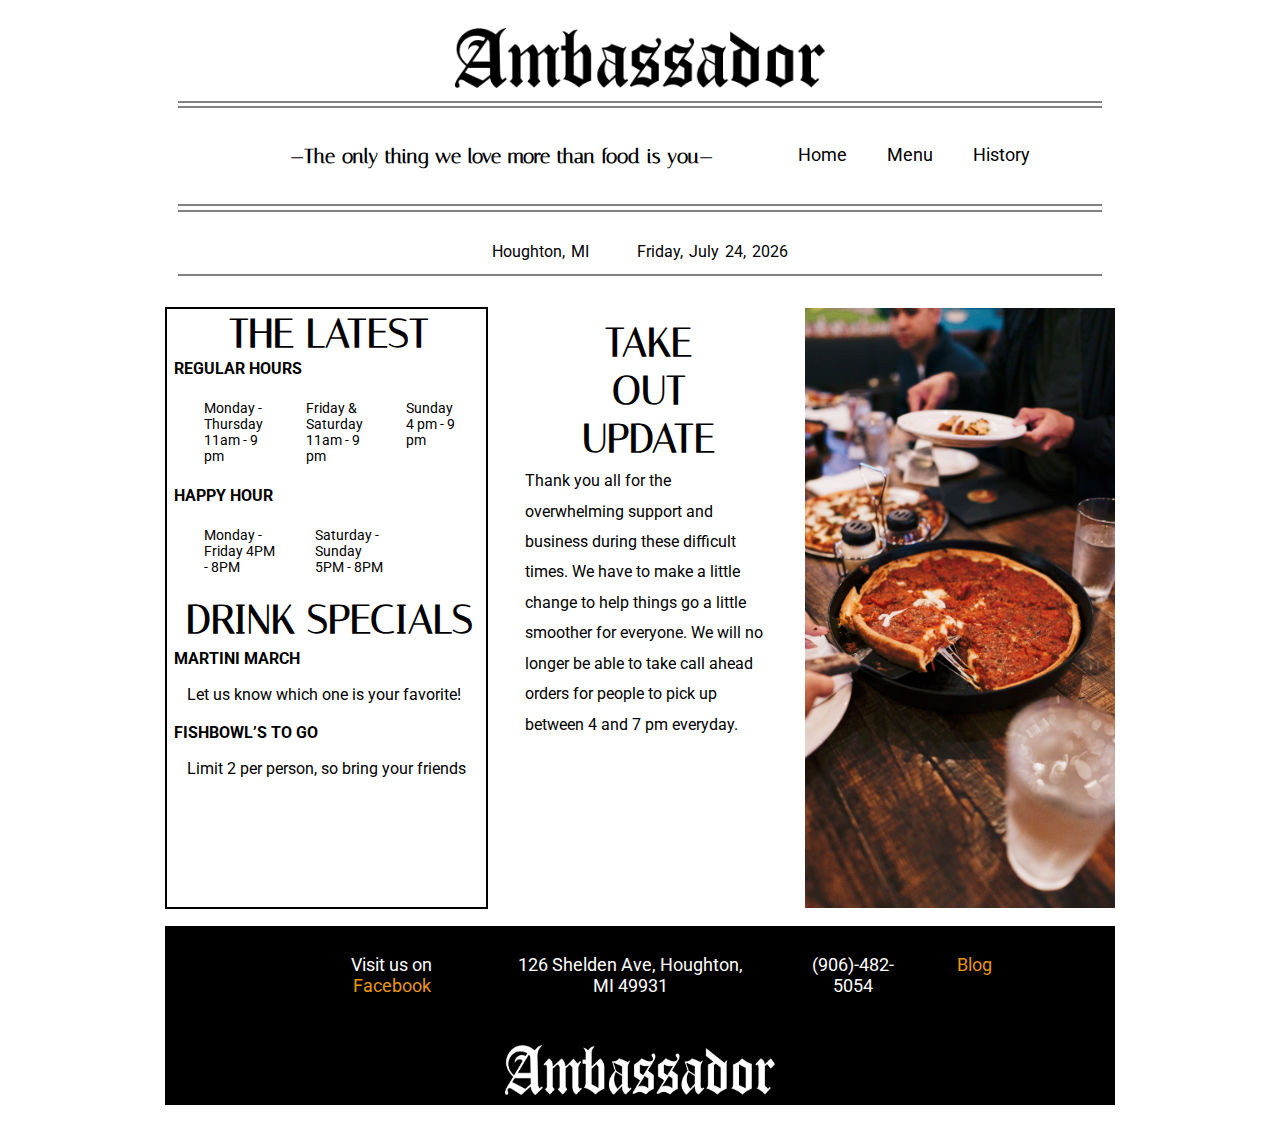
<file: Ambassador Website/index.html>
<!DOCTYPE html>

<html lang="en">
<head>

    <title>Ambassador | Home</title>
    <meta charset="UTF-8">
    <meta name="viewport" content="width=device-width,initial-scale=1">
    <link rel="stylesheet" href="css/styles.css">
    <link rel="shortcut icon" type="image/x-icon" href="images/wine_icon.ico" />
    <link rel="preconnect" href="https://fonts.googleapis.com">
    <link rel="preconnect" href="https://fonts.gstatic.com" crossorigin>
    <link href="https://fonts.googleapis.com/css2?family=Italiana&display=swap"
    rel="stylesheet">
    <link href="https://fonts.googleapis.com/css2?family=Roboto&display=swap"
    rel="stylesheet">


  </head>

<body>
<div class="MAINcontainer">
  <navbar>
    <nav>
      <a id="navbar-brand" href="index.html">
        <img src="images/ambassador_logo.png">
      </a>
      <hr size="4" noshade>
      <hr noshade>

      <ul>
        <li id="title">—The only thing we love more than food is you—</li>
        <li><a href="index.html">Home</a></li>
        <li><a href="menu.html">Menu</a></li>
        <li><a href="history.html">History</a></li>
      </ul>
    </nav>
  </navbar>
  <hr noshade>
  <hr size="4" noshade>
  <div class="space-line">
    </div>


    <style type="text/css">
      #theDate {
        text-align: center;
        padding: 1%;
      }
      </style>

    <script type="text/javascript" id="theDate">

    function initArray() {

      this.length = initArray.arguments.length;
      for (var i = 0; i < this.length; i++)
      this[i+1] = initArray.arguments[i];
    }

    var TAB = "\t";

    var dayArray = new initArray("Sunday","Monday", "Tuesday","Wednesday"
    ,"Thursday","Friday","Saturday");

    var monthArray = new initArray("January","February","March","April","May"
    ,"June","July", "August","September","October","November","December");

    var nu = new Date();
    var daily = dayArray[(nu.getDay()+1)];
    var day = nu.getDate();
    var month = monthArray[(nu.getMonth()+1)];
    var year = nu.getYear();
    var theYear = ((year < 1900) ? (year + 1900) : (year));

    var theDate = (daily + ", " + month + " " + day + ", " + theYear );

    //document.write(theDate);
    document.write('<div id="theDate">'
    + "Houghton, MI "
    + '\xa0\xa0\xa0\xa0\xa0\xa0\xa0' + theDate

    + '</div>')

    </script>

    <hr noshade>


  <div class="wrapper">

<section class="columns">

	<div class="column1">
		<h2 class="h1FONT">THE LATEST</h2>
<h4 class="h1FONT">REGULAR HOURS</h4>
<ul class="h1FONT">
  <li class="h1FONT">Monday - Thursday  11am - 9 pm</li>
  <li class="h1FONT">Friday & Saturday  11am - 9 pm</li>
  <li class="h1FONT">Sunday  4 pm - 9 pm</li>
</ul>

<h4 class="h1FONT">HAPPY HOUR</h4>
<ul class="h1FONT">
  <li class="h1FONT">Monday - Friday 4PM - 8PM</li>
  <li class="h1FONT">Saturday - Sunday 5PM - 8PM</li>
</ul>
      <h2 class="h2vFONT">DRINK SPECIALS</h2>
      <h4 class="h1FONT">MARTINI MARCH</h4>
<p class="specialfont">Let us know which one is your favorite!</p>

<h4 class="h1FONT">FISHBOWL’S TO GO</h4>
<p class="specialfont">Limit 2 per person, so bring your friends</p>

	</div>

	<div class="column2">
		<h2 class="h1FONT">TAKE</h2>
    <h2 class="h1FONT">OUT</h2>
    <h2 class="h1FONT">UPDATE</h2>

		<p class="paraFONT">
      Thank you all for the overwhelming support and
      business during these difficult times. We have to
      make a little change to help things go a little
      smoother for everyone.
      We will no longer be able to take call ahead orders
      for people to pick up between 4 and 7 pm everyday.
    </p>
	</div>

  <div class="column3">
    <div class="images">
  <div class="imagewrapper">
    <img class="image1" src="images/pizza1.jpg"/>
  </div>
	</div>
  </div>
</section>

<footer>
      <div class="footerC">
      <ul>
        <li>Visit us on <a class="footerlink"
          href="https://www.facebook.com/ambohoughton/">Facebook</a></li>
        <li>126 Shelden Ave, Houghton, MI 49931</li>
        <li>(906)-482-5054</li>
        <li><a class="footerlink" href=" ">Blog</a></li>
      </ul>
    </div>
      <div id="footer-img">
        <img src="images/ambassador_logo.png">
      </div>
</footer>

</div>

</div>



</body>
</html>
</file>
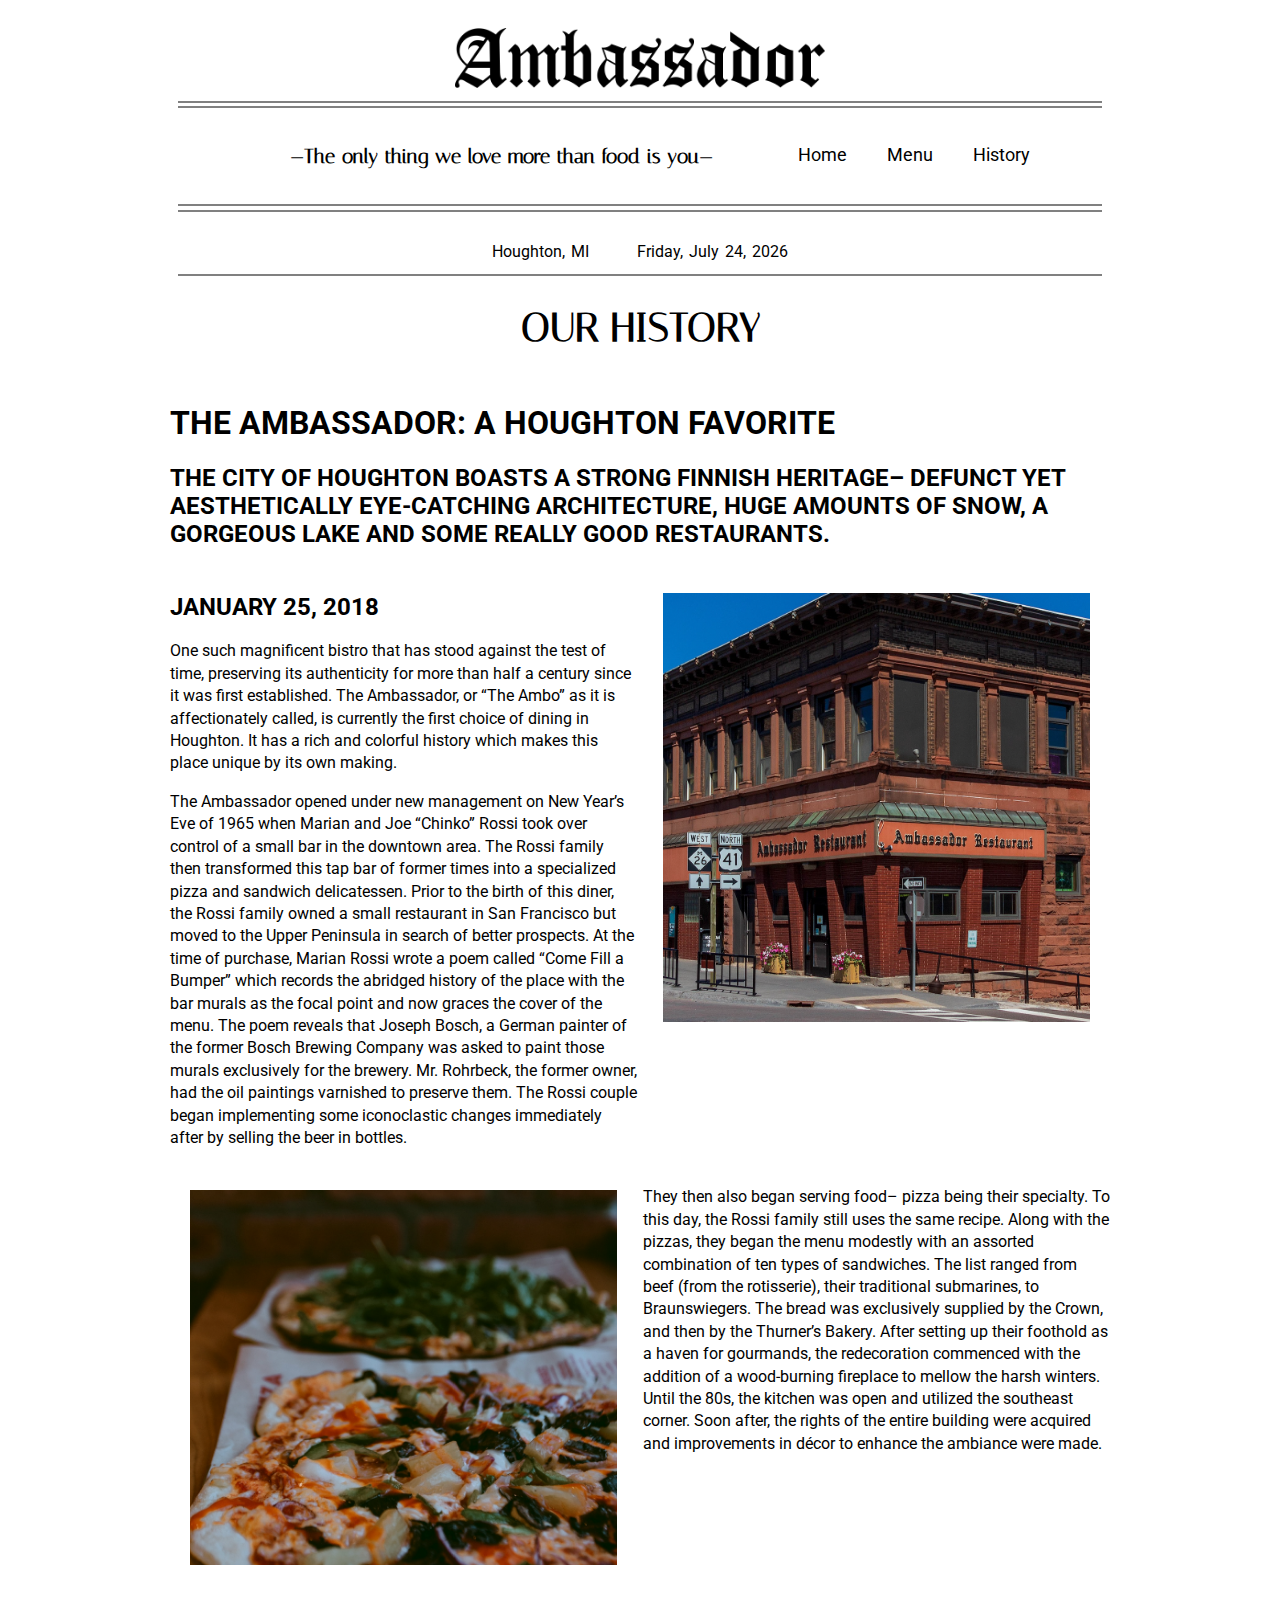
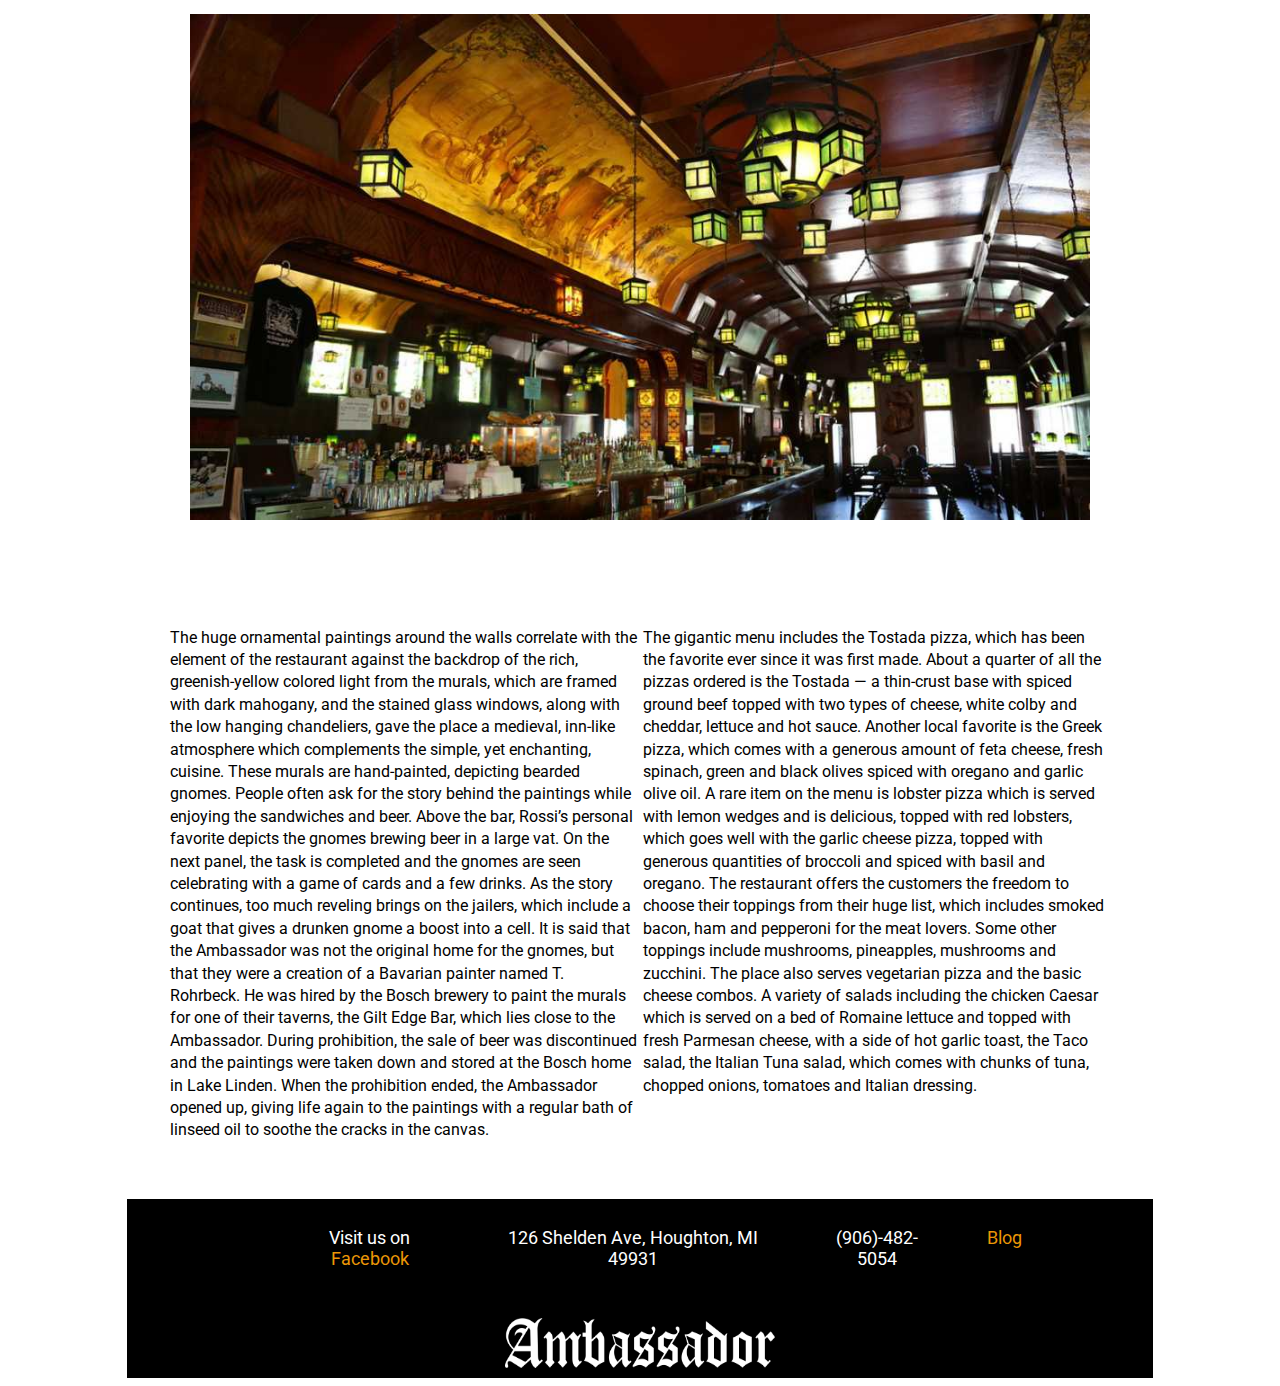
<file: Ambassador Website/history.html>
<!DOCTYPE html>

<html lang="en">
<head>

    <title>Ambassador | History</title>
    <meta charset="UTF-8">
    <meta name="viewport" content="width=device-width,initial-scale=1">
    <link rel="stylesheet" href="css/styles.css">
    <link rel="shortcut icon" type="image/x-icon" href="images/wine_icon.ico" />
    <link rel="preconnect" href="https://fonts.googleapis.com">
    <link rel="preconnect" href="https://fonts.gstatic.com" crossorigin>
    <link href="https://fonts.googleapis.com/css2?family=Italiana&display=swap" rel="stylesheet">
    <link href="https://fonts.googleapis.com/css2?family=Roboto&display=swap" rel="stylesheet">


  </head>

<body>

  <div class="MAINcontainer">

    <navbar>
      <nav>
        <a id="navbar-brand" href="index.html">
          <img src="images/ambassador_logo.png">
        </a>
        <hr size="4" noshade>
        <hr noshade>

        <ul>
          <li id="title">—The only thing we love more than food is you—</li>
          <li><a href="index.html">Home</a></li>
          <li><a href="menu.html">Menu</a></li>
          <li><a href="history.html">History</a></li>
        </ul>
      </nav>
    </navbar>
    <hr noshade>
    <hr size="4" noshade>
    <div class="space-line">
      </div>


      <style type="text/css">
        #theDate {
          text-align: center;
          padding: 1%;
        }
        </style>

      <script type="text/javascript" id="theDate">

      function initArray() {

        this.length = initArray.arguments.length;
        for (var i = 0; i < this.length; i++)
        this[i+1] = initArray.arguments[i];
      }

      var TAB = "\t";

      var dayArray = new initArray("Sunday","Monday", "Tuesday","Wednesday","Thursday","Friday","Saturday");

      var monthArray = new initArray("January","February","March","April","May","June","July", "August","September","October","November","December");

      var nu = new Date();
      var daily = dayArray[(nu.getDay()+1)];
      var day = nu.getDate();
      var month = monthArray[(nu.getMonth()+1)];
      var year = nu.getYear();
      var theYear = ((year < 1900) ? (year + 1900) : (year));

      var theDate = (daily + ", " + month + " " + day + ", " + theYear );

      //document.write(theDate);
      document.write('<div id="theDate">'
      + "Houghton, MI "
      + '\xa0\xa0\xa0\xa0\xa0\xa0\xa0' + theDate

      + '</div>')

      </script>

      <hr noshade>
      <div class="tNb">
        <h1 id="menu1" >Our History</h1>
      </div>

      <div class="container">
  <div class="title">
    <h1>The Ambassador: A Houghton Favorite</h1>
    <h2>The city of Houghton boasts a strong Finnish heritage– defunct yet
      aesthetically eye-catching architecture, huge amounts of snow,
      a gorgeous lake and some really good restaurants.</h2>
  </div>
  <div class="text-1">
    <h2>January 25, 2018</h2>
    <p>One such magnificent bistro that has stood against the test of time,
      preserving its authenticity for more than half a century since it was
      first established. The Ambassador, or “The Ambo” as it is affectionately
      called, is currently the first choice of dining in Houghton. It has a rich
      and colorful history which makes this place unique by its own making.</p>
      <p>The Ambassador opened under new management on New Year’s Eve of 1965 when Marian and Joe “Chinko” Rossi took over control of a small bar in the downtown area. The Rossi family then transformed this tap bar of former times into a specialized pizza and sandwich delicatessen. Prior to the birth of this diner, the Rossi family owned a small restaurant in San Francisco but moved to the Upper Peninsula in search of better prospects. At the time of purchase, Marian Rossi wrote a poem called “Come Fill a Bumper” which records the abridged history of the place with the bar murals as the focal point and now graces the cover of the menu. The poem reveals that Joseph Bosch, a German painter of the former Bosch Brewing Company was asked to paint those murals exclusively for the brewery. Mr. Rohrbeck, the former owner, had the oil paintings varnished to preserve them. The Rossi couple began implementing some iconoclastic changes immediately after by selling the beer in bottles.</p>
  </div>
  <div class="text-2">
    <p>They then also began serving food– pizza being their specialty. To this day, the Rossi family still uses the same recipe. Along with the pizzas, they began the menu modestly with an assorted combination of ten types of sandwiches. The list ranged from beef (from the rotisserie), their traditional submarines, to Braunswiegers. The bread was exclusively supplied by the Crown, and then by the Thurner’s Bakery. After setting up their foothold as a haven for gourmands, the redecoration commenced with the addition of a wood-burning fireplace to mellow the harsh winters. Until the 80s, the kitchen was open and utilized the southeast corner. Soon after, the rights of the entire building were acquired and improvements in décor to enhance the ambiance were made.</p>
  </div>
  <div class="text-3">
    <p>The huge ornamental paintings around the walls correlate with the element of the restaurant against the backdrop of the rich, greenish-yellow colored light from the murals, which are framed with dark mahogany, and the stained glass windows, along with the low hanging chandeliers, gave the place a medieval, inn-like atmosphere which complements the simple, yet enchanting, cuisine. These murals are hand-painted, depicting bearded gnomes. People often ask for the story behind the paintings while enjoying the sandwiches and beer. Above the bar, Rossi’s personal favorite depicts the gnomes brewing beer in a large vat. On the next panel, the task is completed and the gnomes are seen celebrating with a game of cards and a few drinks. As the story continues, too much reveling brings on the jailers, which include a goat that gives a drunken gnome a boost into a cell. It is said that the Ambassador was not the original home for the gnomes, but that they were a creation of a Bavarian painter named T. Rohrbeck. He was hired by the Bosch brewery to paint the murals for one of their taverns, the Gilt Edge Bar, which lies close to the Ambassador. During prohibition, the sale of beer was discontinued and the paintings were taken down and stored at the Bosch home in Lake Linden. When the prohibition ended, the Ambassador opened up, giving life again to the paintings with a regular bath of linseed oil to soothe the cracks in the canvas.</p>
  </div>
  <div class="text-4">
    <p>The gigantic menu includes the Tostada pizza, which has been the favorite ever since it was first made. About a quarter of all the pizzas ordered is the Tostada — a thin-crust base with spiced ground beef topped with two types of cheese, white colby and cheddar, lettuce and hot sauce. Another local favorite is the Greek pizza, which comes with a generous amount of feta cheese, fresh spinach, green and black olives spiced with oregano and garlic olive oil. A rare item on the menu is lobster pizza which is served with lemon wedges and is delicious, topped with red lobsters, which goes well with the garlic cheese pizza, topped with generous quantities of broccoli and spiced with basil and oregano. The restaurant offers the customers the freedom to choose their toppings from their huge list, which includes smoked bacon, ham and pepperoni for the meat lovers. Some other toppings include mushrooms, pineapples, mushrooms and zucchini. The place also serves vegetarian pizza and the basic cheese combos. A variety of salads including the chicken Caesar which is served on a bed of Romaine lettuce and topped with fresh Parmesan cheese, with a side of hot garlic toast, the Taco salad, the Italian Tuna salad, which comes with chunks of tuna, chopped onions, tomatoes and Italian dressing.</p>
  </div>
  <div class="text-5">
    <h2></h2>
    <p></p>
  </div>
  <div class="text-6">
    <p></p>
  </div>
  <div class="image image-1">
    <img src="images/exterior1.png"/>
    
  </div>

  <div class="image image-2">
    <img src="images/pizza2.png"/>

  </div>

  <div class="image image-3">
    <img src="images/dining-room4.jpg"/>
    <p class="img__description">The murals seen on either side of bar were
      painted by Rohrbeck for a Germany brewery</p>
</div>

</div>
    <footer>
          <div class="footerC">
          <ul>
            <li>Visit us on <a class="footerlink"
              href="https://www.facebook.com/ambohoughton/">Facebook</a></li>
            <li>126 Shelden Ave, Houghton, MI 49931</li>
            <li>(906)-482-5054</li>
            <li><a class="footerlink" href=" ">Blog</a></li>
          </ul>
        </div>
          <div id="footer-img">
            <img src="images/ambassador_logo.png">
          </div>
    </footer>




  </div>



</body>
</html>
</file>
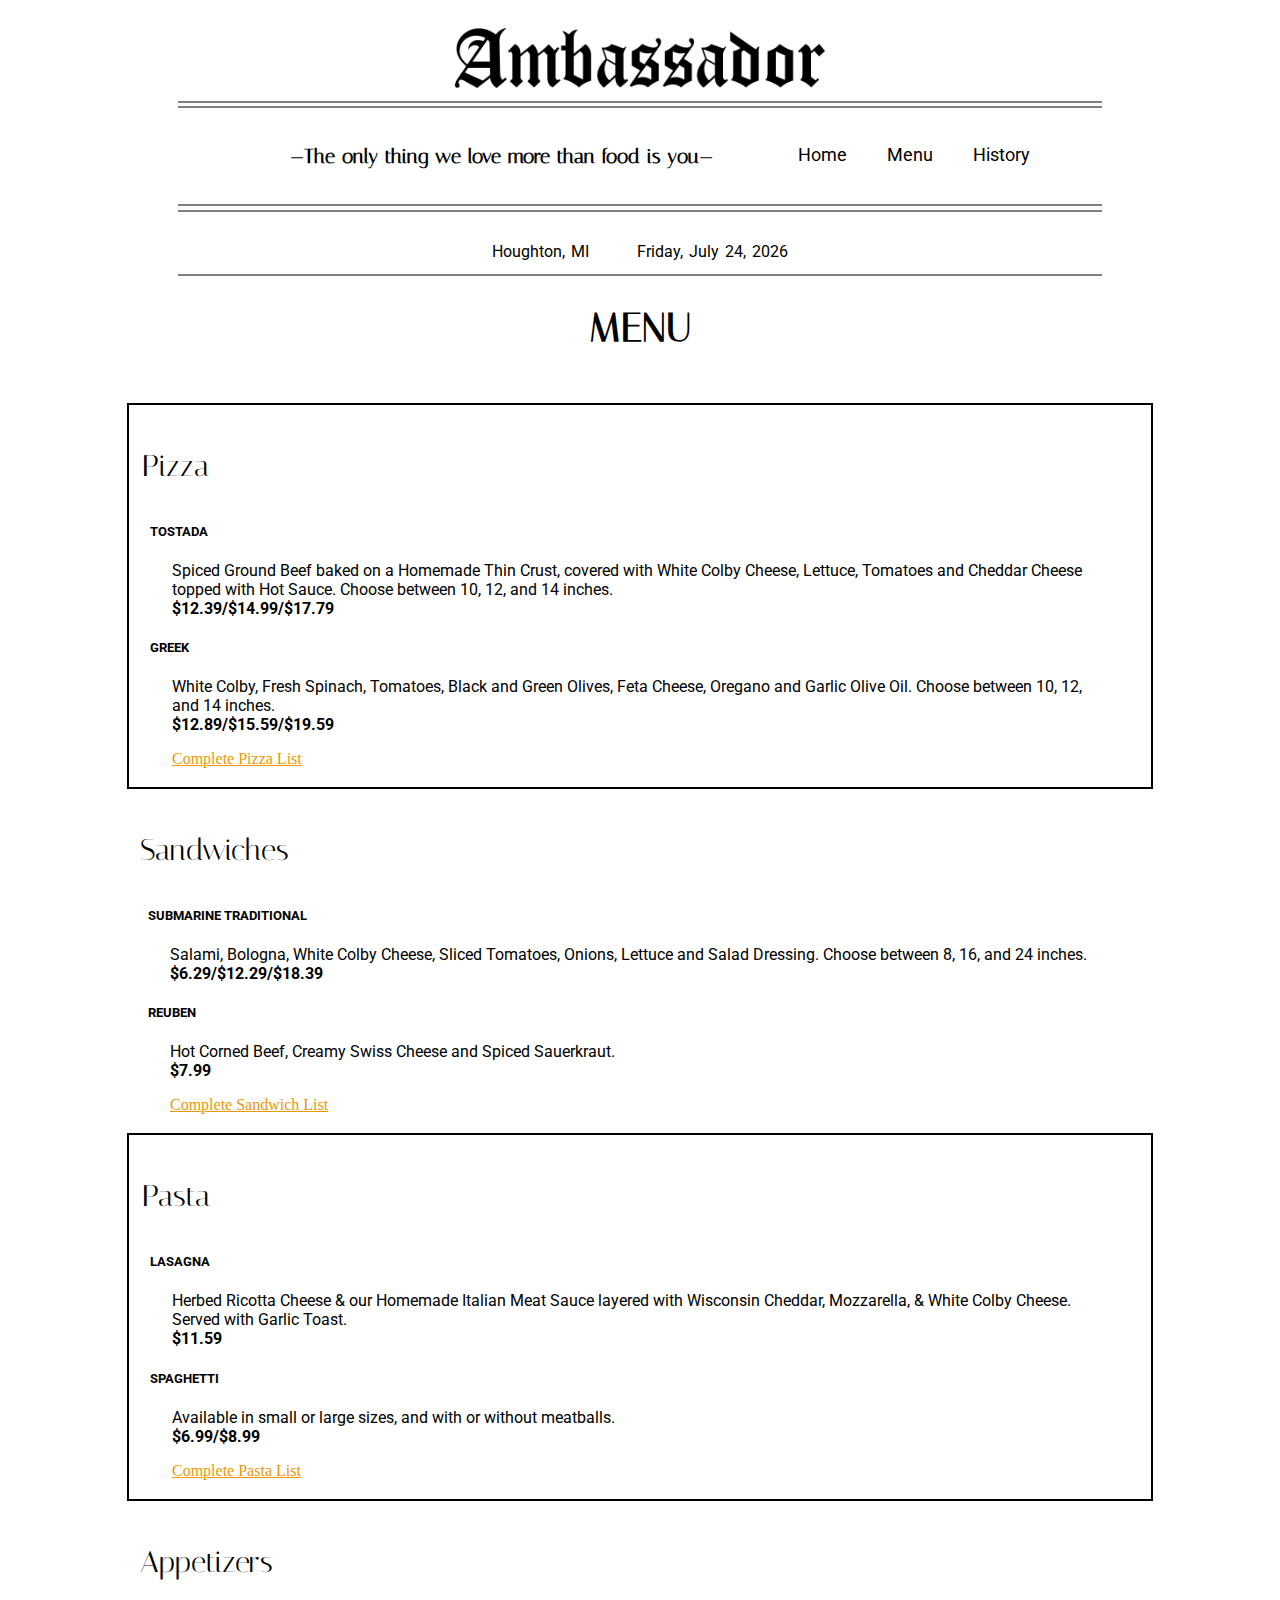
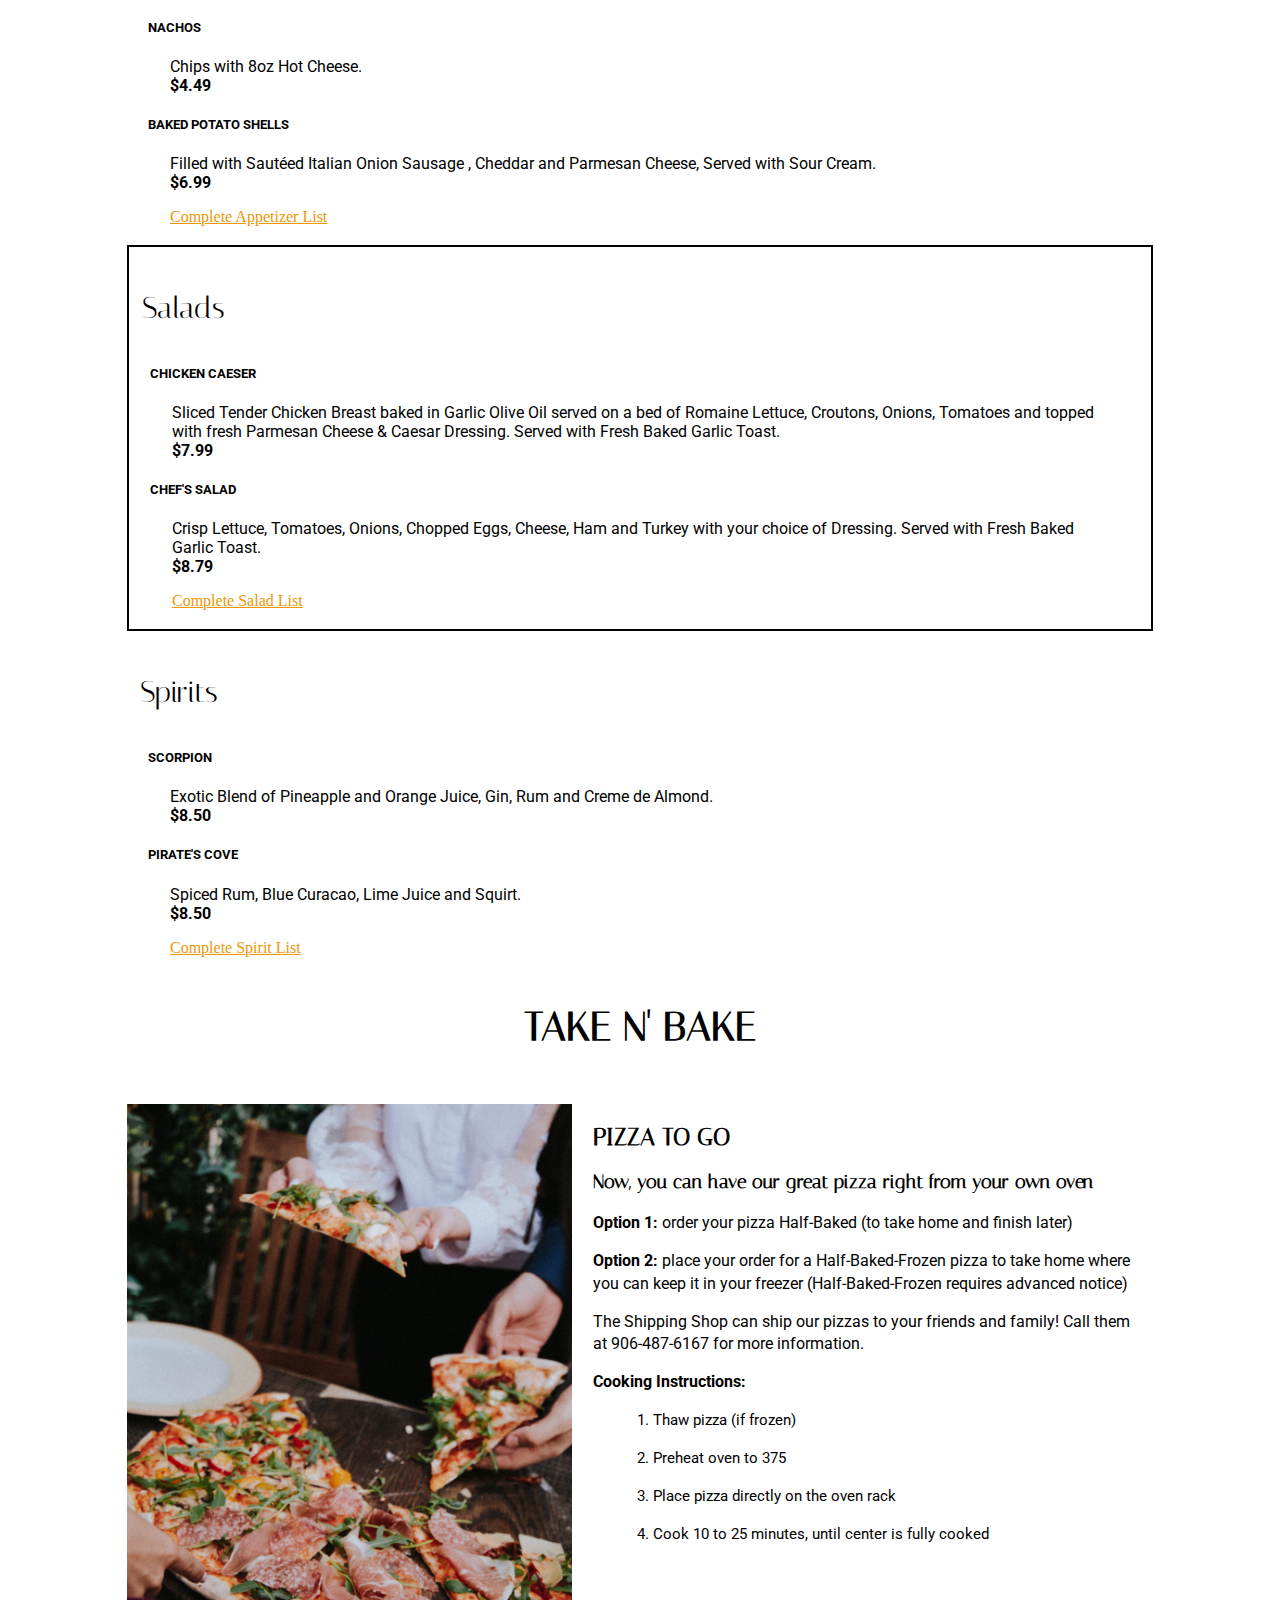
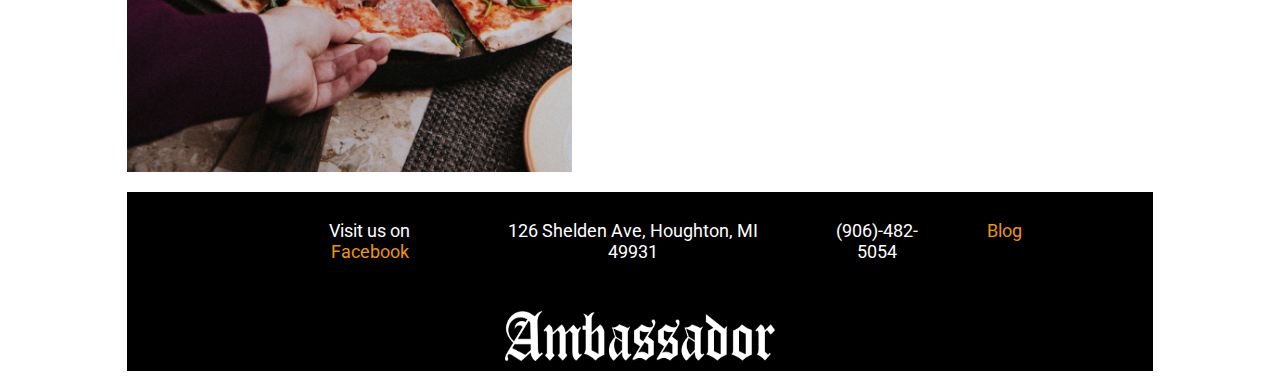
<file: Ambassador Website/menu.html>
<!DOCTYPE html>

<html lang="en">
<head>

    <title>Ambassador | Menu</title>
    <meta charset="UTF-8">
    <meta name="viewport" content="width=device-width,initial-scale=1">
    <link rel="stylesheet" href="css/styles.css">
    <link rel="shortcut icon" type="image/x-icon" href="images/wine_icon.ico" />
    <link rel="preconnect" href="https://fonts.googleapis.com">
    <link rel="preconnect" href="https://fonts.gstatic.com" crossorigin>
    <link href="https://fonts.googleapis.com/css2?family=Italiana&display=swap"
    rel="stylesheet">
    <link href="https://fonts.googleapis.com/css2?family=Roboto&display=swap"
    rel="stylesheet">


  </head>

<body>
  <div class="MAINcontainer">

    <navbar>
      <nav>
        <a id="navbar-brand" href="index.html">
          <img src="images/ambassador_logo.png">
        </a>
        <hr size="4" noshade>
        <hr noshade>

        <ul>
          <li id="title">—The only thing we love more than food is you—</li>
          <li><a href="index.html">Home</a></li>
          <li><a href="menu.html">Menu</a></li>
          <li><a href="history.html">History</a></li>
        </ul>
      </nav>
    </navbar>
    <hr noshade>
    <hr size="4" noshade>
    <div class="space-line">
      </div>


      <style type="text/css">
        #theDate {
          text-align: center;
          padding: 1%;
        }
        </style>

      <script type="text/javascript" id="theDate">

      function initArray() {

        this.length = initArray.arguments.length;
        for (var i = 0; i < this.length; i++)
        this[i+1] = initArray.arguments[i];
      }

      var TAB = "\t";

      var dayArray = new initArray("Sunday","Monday", "Tuesday","Wednesday"
      ,"Thursday","Friday","Saturday");

      var monthArray = new initArray("January","February","March",
      "April","May","June","July", "August","September","October",
      "November","December");

      var nu = new Date();
      var daily = dayArray[(nu.getDay()+1)];
      var day = nu.getDate();
      var month = monthArray[(nu.getMonth()+1)];
      var year = nu.getYear();
      var theYear = ((year < 1900) ? (year + 1900) : (year));

      var theDate = (daily + ", " + month + " " + day + ", " + theYear );

      //document.write(theDate);
      document.write('<div id="theDate">'
      + "Houghton, MI "
      + '\xa0\xa0\xa0\xa0\xa0\xa0\xa0' + theDate

      + '</div>')

      </script>

      <hr noshade>

      <h1 id="menu1" >Menu</h1>

      <div id="box-wrapper">

        <div>
          <h4 class="MENUFONT-1st">Pizza</h4>
          <h5 class="MENUFONT-2nd">TOSTADA</h5>
          <blockquote class="MENUFONT-3rd">
            Spiced Ground Beef baked on a Homemade Thin Crust, covered
            with White Colby Cheese, Lettuce, Tomatoes and Cheddar Cheese
            topped with Hot Sauce. Choose between 10, 12, and 14 inches.<br>
            <b>$12.39/$14.99/$17.79</b>
          </blockquote>

          <h5 class="MENUFONT-2nd">GREEK</h5>
          <blockquote class="MENUFONT-3rd">
            White Colby, Fresh Spinach, Tomatoes, Black and Green Olives, Feta
            Cheese, Oregano and Garlic Olive Oil. Choose between 10, 12, and 14
            inches.<br>
            <b>$12.89/$15.59/$19.59</b>
          </blockquote>
          <blockquote >
            <div class="menuA">
              <a href="#">Complete Pizza List</a>
            </div>
          </blockquote>
        </div>

        <div>
          <h4 class="MENUFONT-1st">Pasta</h4>
          <h5 class="MENUFONT-2nd">LASAGNA</h5>
          <blockquote class="MENUFONT-3rd">
            Herbed Ricotta Cheese & our Homemade Italian Meat Sauce layered with
            Wisconsin Cheddar, Mozzarella, & White Colby Cheese. Served with
            Garlic Toast.<br>
            <b>$11.59</b>
          </blockquote>
          <h5 class="MENUFONT-2nd">SPAGHETTI</h5>
          <blockquote class="MENUFONT-3rd">
            Available in small or large sizes, and with or without meatballs.<br>
            <b>$6.99/$8.99</b>
          </blockquote>
          <blockquote >
            <div class="menuA">
              <a href="#">Complete Pasta List</a>
            </div>
          </blockquote>
        </div>

        <div>
          <h4 class="MENUFONT-1st">Salads</h4>
          <h5 class="MENUFONT-2nd">CHICKEN CAESER</h5>
          <blockquote class="MENUFONT-3rd">
            Sliced Tender Chicken Breast baked in Garlic Olive Oil served on a
            bed of Romaine Lettuce, Croutons, Onions, Tomatoes and topped with
            fresh Parmesan Cheese & Caesar Dressing. Served with Fresh Baked
            Garlic Toast.<br>
            <b>$7.99</b>
          </blockquote>
          <h5 class="MENUFONT-2nd">CHEF'S SALAD</h5>
          <blockquote class="MENUFONT-3rd">
            Crisp Lettuce, Tomatoes, Onions, Chopped Eggs, Cheese, Ham and
            Turkey with your choice of Dressing. Served with Fresh Baked Garlic
            Toast.<br>
            <b>$8.79</b>
          </blockquote>
          <blockquote >
            <div class="menuA">
              <a href="#">Complete Salad List</a>
            </div>
          </blockquote>
        </div>

        <div>
          <h4 class="MENUFONT-1st">Sandwiches</h4>
          <h5 class="MENUFONT-2nd">SUBMARINE TRADITIONAL</h5>
          <blockquote class="MENUFONT-3rd">
            Salami, Bologna, White Colby Cheese, Sliced Tomatoes, Onions,
            Lettuce and Salad Dressing. Choose between 8, 16, and 24 inches.<br>
            <b>$6.29/$12.29/$18.39</b>
          </blockquote>
          <h5 class="MENUFONT-2nd">REUBEN</h5>
          <blockquote class="MENUFONT-3rd">
            Hot Corned Beef, Creamy Swiss Cheese and Spiced Sauerkraut.<br>
            <b>$7.99</b>
          </blockquote>
          <blockquote >
            <div class="menuA">
              <a href="#">Complete Sandwich List</a>
            </div>
          </blockquote>
        </div>

        <div>
          <h4 class="MENUFONT-1st">Appetizers</h4>
          <h5 class="MENUFONT-2nd">NACHOS</h5>
          <blockquote class="MENUFONT-3rd">
            Chips with 8oz Hot Cheese.<br>
            <b>$4.49</b>
          </blockquote>
          <h5 class="MENUFONT-2nd">BAKED POTATO SHELLS</h5>
          <blockquote class="MENUFONT-3rd">
            Filled with Sautéed Italian Onion Sausage , Cheddar and Parmesan
            Cheese, Served with Sour Cream.<br>
            <b>$6.99</b>
          </blockquote>
          <blockquote >
            <div class="menuA">
              <a href="#">Complete Appetizer List</a>
            </div>
          </blockquote>
        </div>

        <div>
          <h4 class="MENUFONT-1st">Spirits</h4>
          <h5 class="MENUFONT-2nd">SCORPION</h5>
          <blockquote class="MENUFONT-3rd">
            Exotic Blend of Pineapple and Orange Juice, Gin, Rum and Creme de
            Almond.<br>
            <b>$8.50</b>
          </blockquote>
          <h5 class="MENUFONT-2nd">PIRATE'S COVE</h5>
          <blockquote class="MENUFONT-3rd">
            Spiced Rum, Blue Curacao, Lime Juice and Squirt.<br>
            <b>$8.50</b>
          </blockquote>
          <blockquote >
            <div class="menuA">
              <a href="#">Complete Spirit List</a>
            </div>
          </blockquote>
        </div>

      </div>

      <div class="tNb">
        <h1 id="menu1" >Take N' Bake</h1>
      </div>

      <div class="therow">

        <div class="thecolumn-1st">
          <img src="images/thepizza.jpg" style="width:100%">
        </div>
        <div class="thecolumn-2nd">
          <h2 class="thecolumn">Pizza to Go</h2>
          <h3 class="thecolumn">Now, you can have our great pizza right from your own oven</h3>
          <p  class="thecolumn">
            <b>Option 1:</b> order your pizza Half-Baked (to take home and
          finish later)
        </p>

        <p class="thecolumn">
          <b>Option 2:</b> place your order for a Half-Baked-Frozen pizza to take home where you can keep it in your freezer
         (Half-Baked-Frozen requires advanced notice)
      </p>

      <p class="thecolumn">The Shipping Shop can ship our pizzas to your friends and family!
          Call them at 906-487-6167 for more information.
          </p>

          <b  class="thecolumn">Cooking Instructions:</b>
          <ol class="thecolumn">
            <li class="thecolumn">Thaw pizza (if frozen)</li>
            <li class="thecolumn">Preheat oven to 375</li>
            <li class="thecolumn">Place pizza directly on the oven rack</li>
            <li class="thecolumn">Cook 10 to 25 minutes, until center is fully cooked</li>
          </ol>

        </div>

      </div>


    <footer>
          <div class="footerC">
          <ul>
            <li>Visit us on <a class="footerlink"
              href="https://www.facebook.com/ambohoughton/">Facebook</a></li>
            <li>126 Shelden Ave, Houghton, MI 49931</li>
            <li>(906)-482-5054</li>
            <li><a class="footerlink" href=" ">Blog</a></li>
          </ul>
        </div>
          <div id="footer-img">
            <img src="images/ambassador_logo.png">
          </div>
    </footer>

  </div>


</body>
</html>
</file>
<file: Ambassador Website/css/styles.css>
html {
    box-sizing:border-box;
}

*, *:before, *:after {
    box-sizing:inherit;
}

img {
    max-width: 100%;
}

.MAINcontainer {
  width: 100vw;
  max-width: 1066px;
  margin: 0 auto;
  padding: 0 20px;
  position: relative;
  box-sizing: border-box;
}

/* MAIN STRUCTURE */

h1.h1FONT {
  font-family: Italiana;
  font-weight: bold;
  display: flex;
  margin: 1px;
  padding-left: 5px;
}

h2.h1FONT {
  font-family: Italiana;
  font-weight: bold;
  display: flex;
  margin: 1px;
  font-size: 40px;
  justify-content:center;
  padding-left: 5px;
  padding-bottom: 0px;
}

h2.h2vFONT{
  font-family: Italiana;
  font-weight: bold;
  display: flex;
  margin: 1px;
  font-size: 40px;
  justify-content:center;
  padding-left: 5px;
  padding-bottom: 4px;
}

h4.h1FONT {
  padding-left: 5px;
  padding-bottom: 0px;
  font-family: Roboto;
  margin: 2px;
}

p.h1FONT {
  padding-left: 2px;
  font-family: Roboto;
}

/* SPECIALS STRUCTURE */
p.specialfont {
  font-family: Roboto;
  padding-left: 20px;
  padding-right: 20px;
}

p.paraFONT {
  font-family: Roboto;
  padding-left: 20px;
  padding-right: 20px;
  margin: 4px;
  line-height: 1.9em;
}

/* javascript centering text */

#theDate {
  font-family: Roboto;
  padding-left: 20px;
  padding-right: 20px;
  word-spacing: 2px
}

/* BACK TO MAIN STRUCTURE */

ul.h1FONT {
  list-style-type: none;
  margin: 0;
  padding-left: 17px;
  padding-right: 10px;
  padding-top: -30px;
  padding-bottom: -10px;
}

li.h1FONT {
  font-family: Roboto;
  font-size: 14px;
}

.wrapper {
	padding: 5px;
	max-width: 960px;
	width: 95%;
	margin: 20px auto;
}

header {
	padding: 0 15px;
}

.columns {
	display: flex;
	flex-flow: row wrap;
	justify-content: center;
	margin: 5px 0;
}

.column1 {
	flex: 1;
	border: 2px solid black;

	margin: 1px;
	padding: -2px;
	&:first-child { margin-left: 0; }
	&:last-child { margin-right: 0; }

}

.column2 {
	flex: 1;

	margin: 2px;
	padding: 10px;
	&:first-child { margin-left: 0; }
	&:last-child { margin-right: 0; }

}

.column3 {
	flex: 1;

	margin: 2px;
	padding: 10px;
	&:first-child { margin-left: 0; }
	&:last-child { margin-right: 0; }

}

.column {
	flex: 1;
	border: 1px solid black;
	margin: 2px;
	padding: 10px;
	&:first-child { margin-left: 0; }
	&:last-child { margin-right: 0; }
}

/* MENU PAGE MAIN STRUCTURE */
#menu1 {
  text-align:center;
  font-family: Italiana;
  font-size:40px;
  padding:1px 0px 5px;
}

a.menuA {
  color: #EC9706;
}

/* unvisited link */
.menuA a:link {
 color: #EC9706;
}

/* visited link */
.menuA a:visited {
 color: #EC9706;

}

/* mouse over link */
.menuA a:hover {
 color: black;

}

h4.MENUFONT-1st{
  font-family: Italiana;
  font-size:30px;
  font-weight: lighter;
  padding-left: 10px;
}

h5.MENUFONT-2nd {
  font-family: Roboto;
  padding-left: 18px;
}

.MENUFONT-3rd {
  font-family: Roboto;
}

#box-wrapper {
  display: flex;
  flex-wrap: wrap;
  padding-top: 20px;
}

#box-wrapper > div {
  flex: 1 1 calc(52% - 2px);
  margin: 0 auto;
  padding: 3px;

}

/* a */
#box-wrapper > div:nth-child(1) {
  order: 0;
  border: 2px solid black;
}

/* d */
#box-wrapper > div:nth-child(4) {
  order: 1;

}

/* b */
#box-wrapper > div:nth-child(2) {
  order: 2;
  border: 2px solid black;
}

/* e */
#box-wrapper > div:nth-child(5) {
  order: 3;
}

/* c */
#box-wrapper > div:nth-child(3) {
  order: 4;
  border: 2px solid black;
}

/* e */
#box-wrapper > div:nth-child(6) {
  order: 5;
}
/* MENU take n bake part */
.therow {
  display: flex;
}

.thecolumn-2nd {
  flex: 33.33%;
  padding: 20px;
  margin: 1px;
}

p.thecolumn {
  font-family: Roboto;
}
h2.thecolumn {
  font-family: Italiana;
}
b.thecolumn {
  font-family: Roboto;
}
h2.thecolumn {
  font-family: Italiana;
}
h3.thecolumn {
  font-family: Italiana;
}
li.thecolumn {
  font-family: Roboto;
  font-size: 15px;
}

.thecolumn-1st {
  flex: 20.33%;
  padding-top: 22px;
}

@media screen and (max-width: 836px) {
  .thecolumn-1st {
    display: none;
  }

  .thecolumn-2nd {
    border: 2px solid black;
    padding:5px 10px 5px;
  }

}


/* History PAGE MAIN STRUCTURE */

.container{
  max-width:960px;
  margin: 0 auto;

  font-family:Roboto;
  /*font-size:18px;*/
  padding:0 10px;
  /*text-align:center;*/
}
h1,h2 {
  text-transform:uppercase;
}
p {
  line-height: 1.4em;
}

img {
  max-width:100%;
}
@media (min-width:700px){
  .container{
    display:grid;
    grid-template-columns:repeat(2,1fr);
    grid-gap:5px;
  }

  .title{
    grid-column:1/3;
    grid-row:1/2;
  }
  .text-1{
    grid-column:1/2;
    grid-row:2/3;
  }
  .image-1{
    grid-column:2/3;
    grid-row:2/3;
    padding:20px;
  }
  .image-2{
    grid-column:1/2;
    grid-row:3/4;
    padding:20px;
  }
  .image-3{
    grid-column:1/3;
    grid-row:4/5;
    padding:20px;
  }
}

.image {
  position: relative;
  filter: none;
  -webkit-filter: grayscale(0);
}

.img__description {
  position: center;
  /*background: rgba(29, 106, 154, 0.72);*/
  color: black;
  font-family: Roboto;
  font-size: 18px;

  visibility: hidden;
  opacity: 0;
  /* transition effect. not necessary */
  transition: opacity .2s, visibility .2s;
}

.image-3:hover .img__description {

  visibility: visible;
  opacity: 1;
}

.image-3:hover {
  filter: grayscale(100%);
  -webkit-filter: grayscale(100%);
}



/* RESPONSIVE IMAGE on home page (index) */

.images {
  display: flex;
  flex-wrap: wrap;
  margin: -20px;
}

.imagewrapper {
  display: flex;
  justify-content: center;
  align-items: center;
  width: calc(100%);
  height: 600px;
  margin: 10px;
}

.image1 {
  display: block;
  object-fit: cover;
  width: 100%;
  height: 100%; /* set to 'auto' in IE11 to avoid distortions */
}

/* FOOTER */

/* footer logo image */
#footer-img {
    display: flex;
    justify-content:center;
    padding-bottom: 10px;
    padding-top: 5px;
  }

  #footer-img img[src= "images/ambassador_logo.png"] {
    height: 50px;
    width: 270px;
    filter: invert(100%);
  }

footer{
  background: black;
  color: white;
}

.footerC{
  text-align: center;
}

ul {
  list-style-type: none;
}

.footerC li{
  padding: 8px;
  color: #FFFFFF;
}

/* unvisited link */
.footerC a:link {
 color: #EC9706;
}

/* visited link */
.footerC a:visited {
 color: #EC9706;
}

/* mouse over link */
.footerC a:hover {
 text-decoration: none;
 color: #B2560D;
}

/* RESPONSIVE FORMAT */

@media all and (max-width: 866px) {
  /* hiding index image */
  .column3 {
    display:none;
  }
}

@media screen and (max-width: 980px) {
  .columns .column {
		margin-bottom: 5px;
    flex-basis: 40%;
		&:nth-last-child(2) {
			margin-right: 0;
		}
		&:last-child {
			flex-basis: 100%;
			margin: 0;
		}
	}
}

@media screen and (min-width: 680px) {
	.columns .column {
		flex-basis: 100%;
		margin: 0 0 5px 0;
	}
}


/* horizontal line */

hr {
  margin-top: 0.2em;
  margin-bottom:0;
  margin-left: auto;
  margin-right: auto;
  color: #000000;
  border-radius:0px;
  padding: -5px;
  width:90%;
}

/* space line  after navbar */

.space-line{
  padding-top: 20px;

}

/* navbar logo image */
#navbar-brand {
    display: flex;
    justify-content:center;
    padding-bottom: 10px;
    padding-top: 20px;
  }

  #navbar-brand img[src= "images/ambassador_logo.png"] {
    height: 60px;
    width: 370px;
  }



/* navbar */
navbar {
  width: 100%;
  height: 70px;
}

ul {
  display: flex;
  list-style-type: none;
  width:80%;
  margin-left:auto;
  margin-right:auto;
}


li {
  margin: 20px;
  font-family: Roboto;
  font-size: 18px;
}

#title {
  margin-right: auto;
  font-family: Italiana;
  font-weight: bold;
  word-spacing: 1px;
  font-size: 20px;
}

li a {
 color: black;
 text-decoration: none;
 transition: all .2s ease-in-out;
}

li a.visited {
 color: black;
}

li a.link {
 color: black;
}

li a:hover {
  /* text-decoration:underline; */
  transform: scale(1.1);
  color: #EC9706;
  padding:2px;
}

@media (max-width: 650px) {
  ul {
    flex-wrap: wrap;
    justify-content: center;
    padding: 0;
  }

  #title {
    font-family: Italiana;
    font-weight: bold;
    flex-basis: 100%;
    text-align: center;
    margin-left: 0;
    font-size: 20px;
  }

}
</file>
